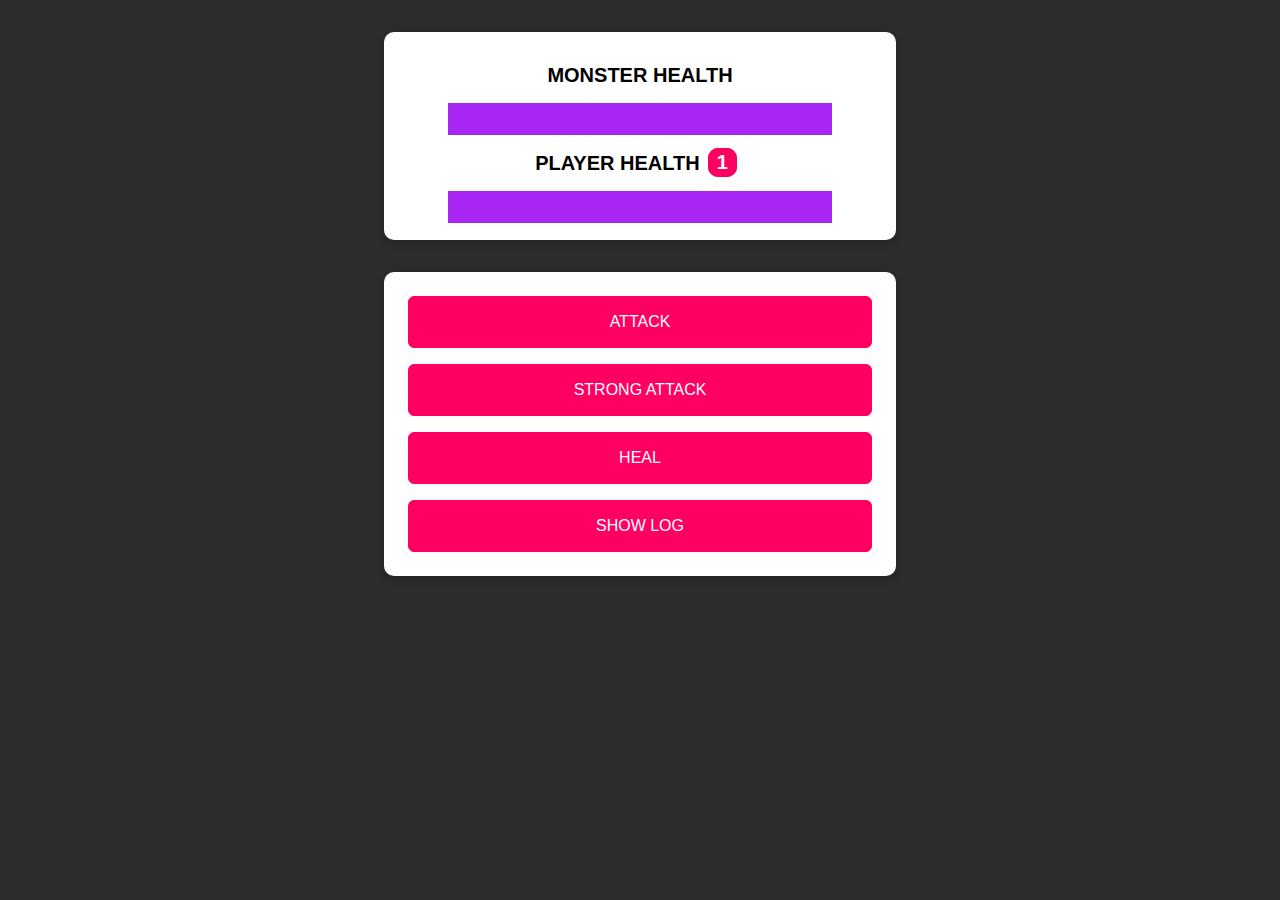
<file: 03. monster-killer-starting-project/index.html>
<!DOCTYPE html>
<html lang="en">
  <head>
    <meta charset="UTF-8" />
    <meta name="viewport" content="width=device-width, initial-scale=1.0" />
    <meta http-equiv="X-UA-Compatible" content="ie=edge" />
    <title>Monster Killer</title>
    <link rel="stylesheet" href="assets/styles/app.css" />
    <script src="assets/scripts/vendor.js" defer></script>
    <script src="assets/scripts/app.js" defer></script>
  </head>
  <body>
    <section id="health-levels">
      <h2>MONSTER HEALTH</h2>
      <progress id="monster-health" max="100" value="100">100%</progress>
      <h2>PLAYER HEALTH<span id="bonus-life">1</span></h2>
      <progress id="player-health" max="100" value="100">100%</progress>
    </section>
    <section id="controls">
      <button id="attack-btn">ATTACK</button>
      <button id="strong-attack-btn">STRONG ATTACK</button>
      <button id="heal-btn">HEAL</button>
      <button id="log-btn">SHOW LOG</button>
    </section>
  </body>
</html>
</file>
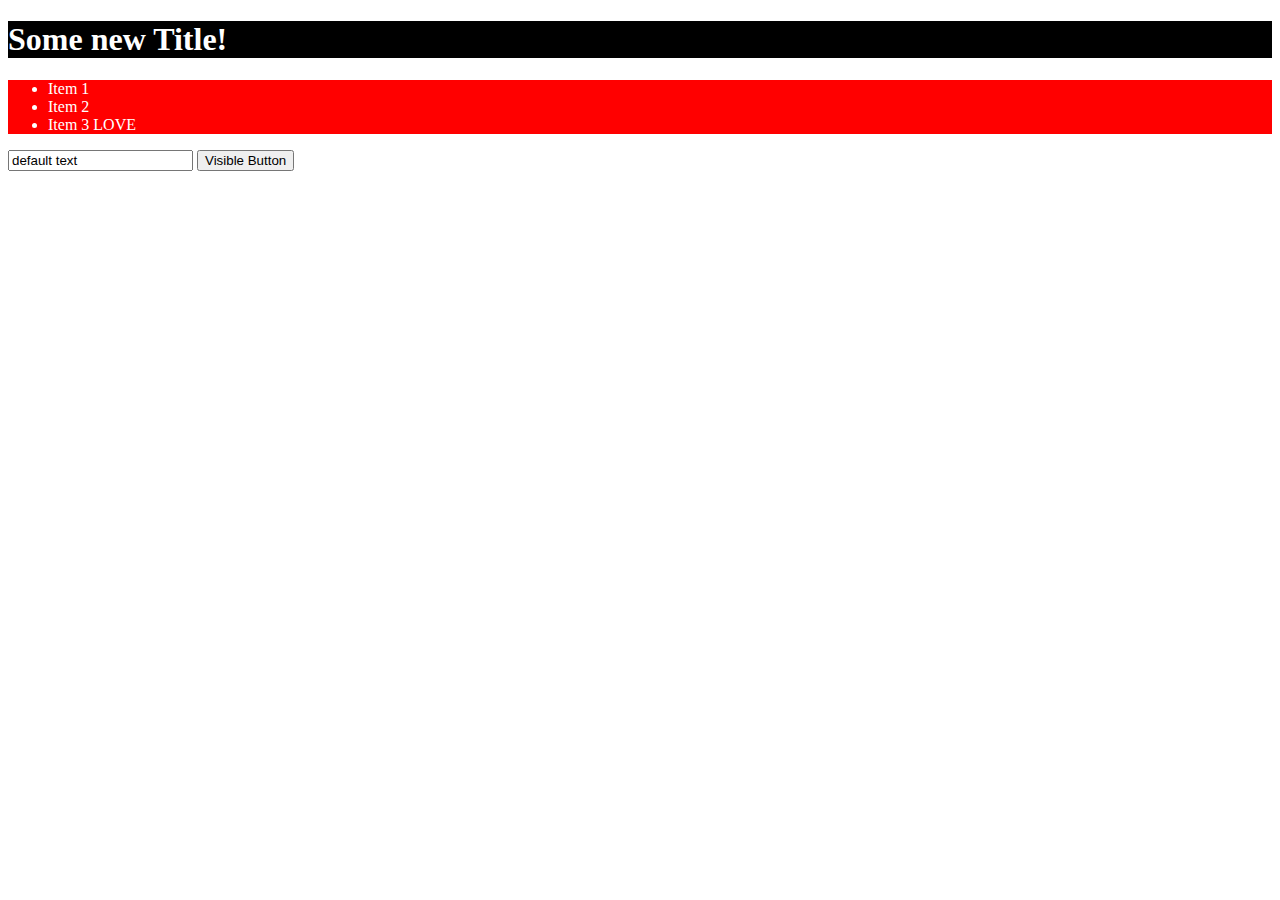
<file: 05. dom-starting-code/index.html>
<!DOCTYPE html>
<html lang="en">
<head>
    <meta charset="UTF-8">
    <meta content="width=device-width, initial-scale=1.0" name="viewport">
    <meta content="ie=edge" http-equiv="X-UA-Compatible">
    <title>DOM Interaction</title>
    <style>
        .red-bg {
            background-color: red;
            color: white;
        }

        .visible {
            display: block;
        }

        .invisible {
            display: none;
        }
    </style>
    <script defer src="app.js"></script>
</head>
<body>
<header><h1 id="main-title">Dive into the DOM</h1></header>
<section class="red-bg">
    <ul>
        <li class="list-item">Item 1</li>
        <li class="list-item">Item 2</li>
        <li class="list-item">Item 3</li>
    </ul>
</section>
<input type="text" value="default text">
<button>Visible Button</button>
</body>
</html>
</file>
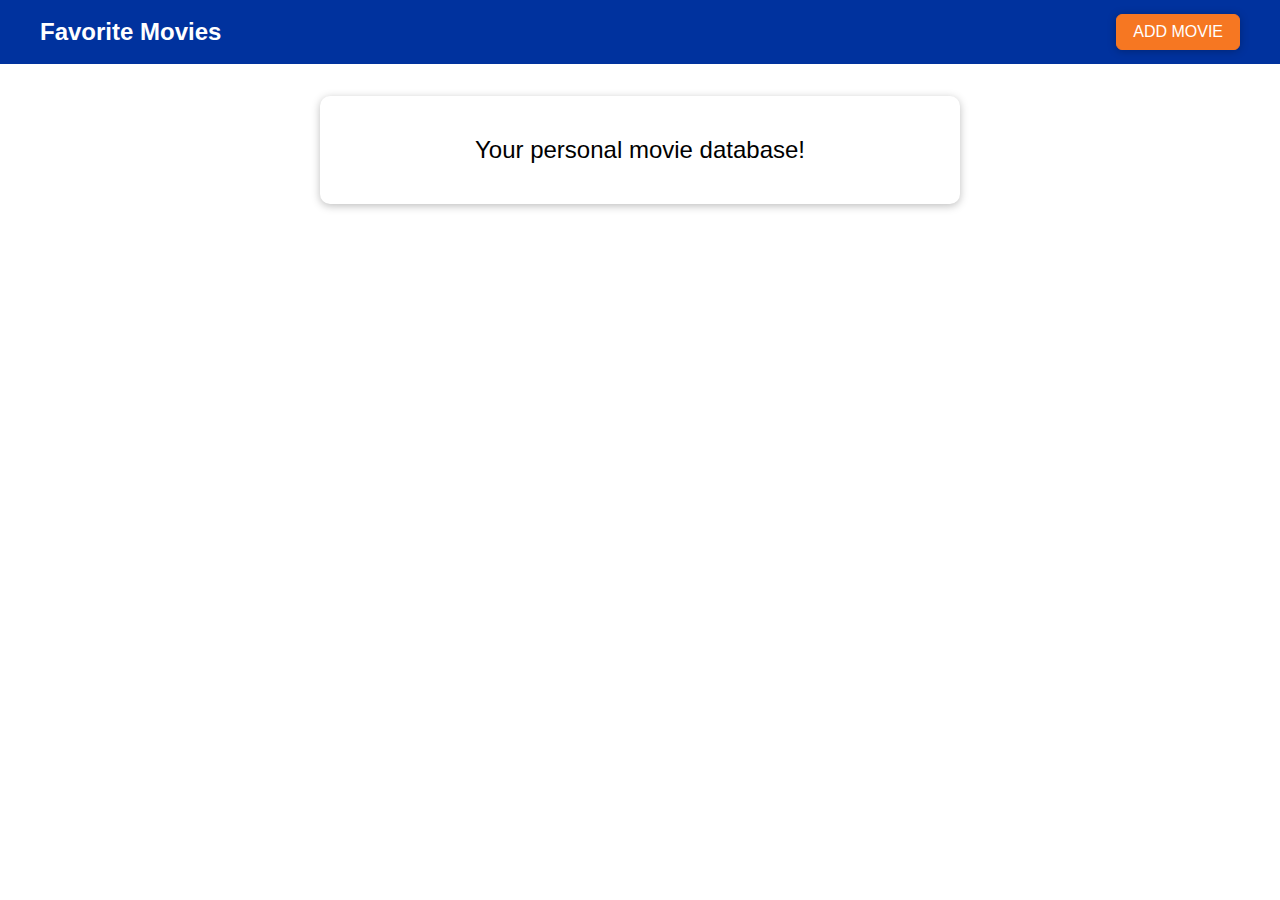
<file: 06. dom-demo-project-setup/index.html>
<!DOCTYPE html>
<html lang="en">
  <head>
    <meta charset="UTF-8" />
    <meta name="viewport" content="width=device-width, initial-scale=1.0" />
    <meta http-equiv="X-UA-Compatible" content="ie=edge" />
    <title>Favorite Movies</title>
    <link rel="stylesheet" href="assets/styles/app.css" />
    <script src="assets/scripts/app.js" defer></script>
  </head>
  <body>
    <div id="backdrop"></div>
    <div class="modal" id="add-modal">
      <div class="modal__content">
        <label for="title">Movie Title</label>
        <input type="text" name="title" id="title" />
        <label for="image-url">Image URL</label>
        <input type="text" name="image-url" id="image-url" />
        <label for="rating">Your Rating</label>
        <input
          type="number"
          step="1"
          max="5"
          min="1"
          name="rating"
          id="rating"
        />
      </div>
      <div class="modal__actions">
        <button class="btn btn--passive">Cancel</button>
        <button class="btn btn--success">Add</button>
      </div>
    </div>
    <div class="modal" id="delete-modal">
      <h2 class="modal__title">Are you sure?</h2>
      <p class="modal__content">
        Are you sure you want to delete this item? This action can't be made
        undone!
      </p>
      <div class="modal__actions">
        <button class="btn btn--passive">No (Cancel)</button>
        <button class="btn btn--danger">Yes</button>
      </div>
    </div>

    <header>
      <h1>Favorite Movies</h1>
      <button>ADD MOVIE</button>
    </header>

    <main>
      <section id="entry-text" class="card">
        <p>Your personal movie database!</p>
      </section>
      <ul id="movie-list"></ul>
    </main>
  </body>
</html>
</file>
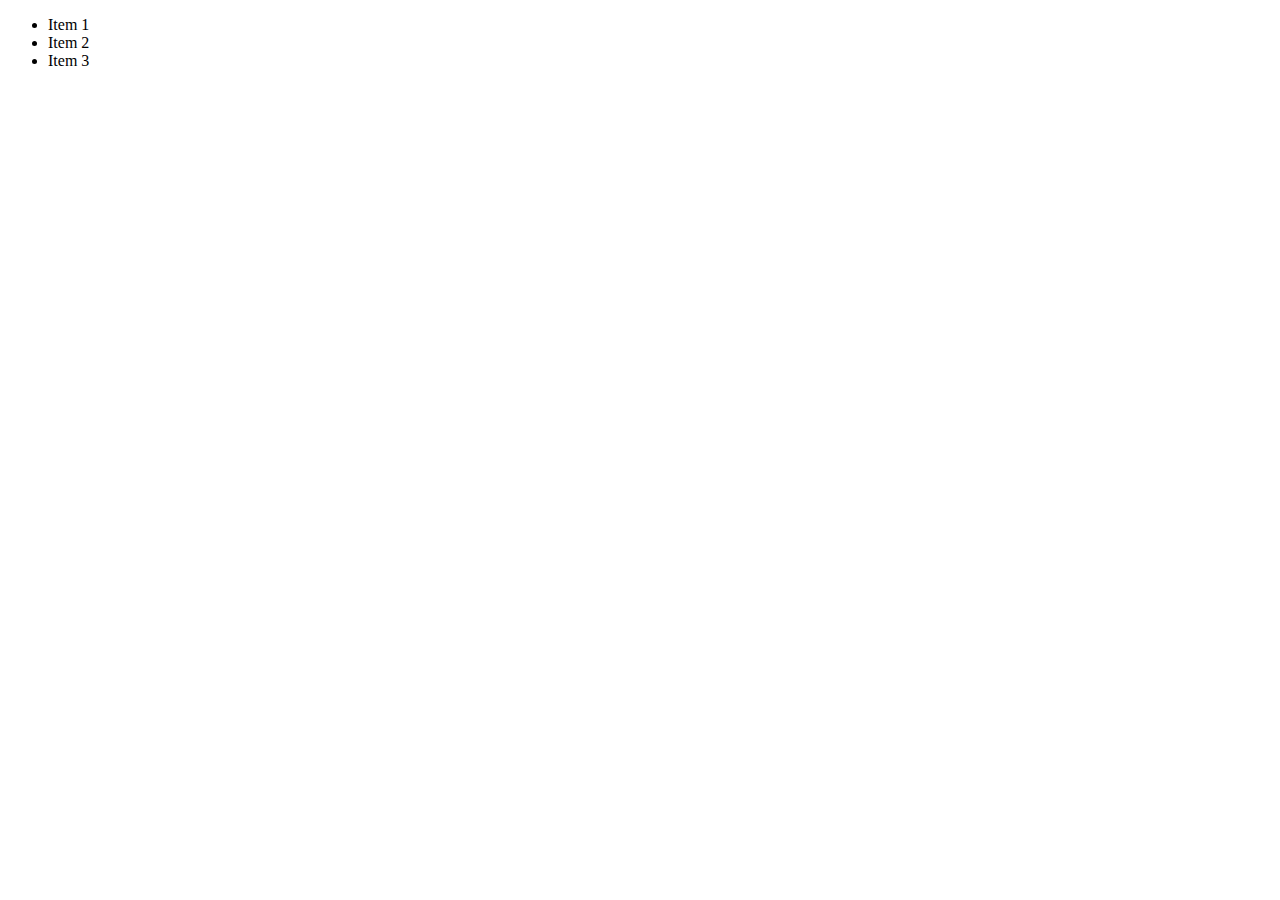
<file: 07. arrays-creating-arrays/index.html>
<!DOCTYPE html>
<html lang="en">
<head>
    <meta charset="UTF-8">
    <meta content="width=device-width, initial-scale=1.0" name="viewport">
    <meta content="ie=edge" http-equiv="X-UA-Compatible">
    <title>Arrays & Iterables</title>
    <script defer src="app.js"></script>
    <script defer src="setMap.js"></script>
</head>
<body>
<ul>
    <li>Item 1</li>
    <li>Item 2</li>
    <li>Item 3</li>
</ul>
</body>
</html>
</file>
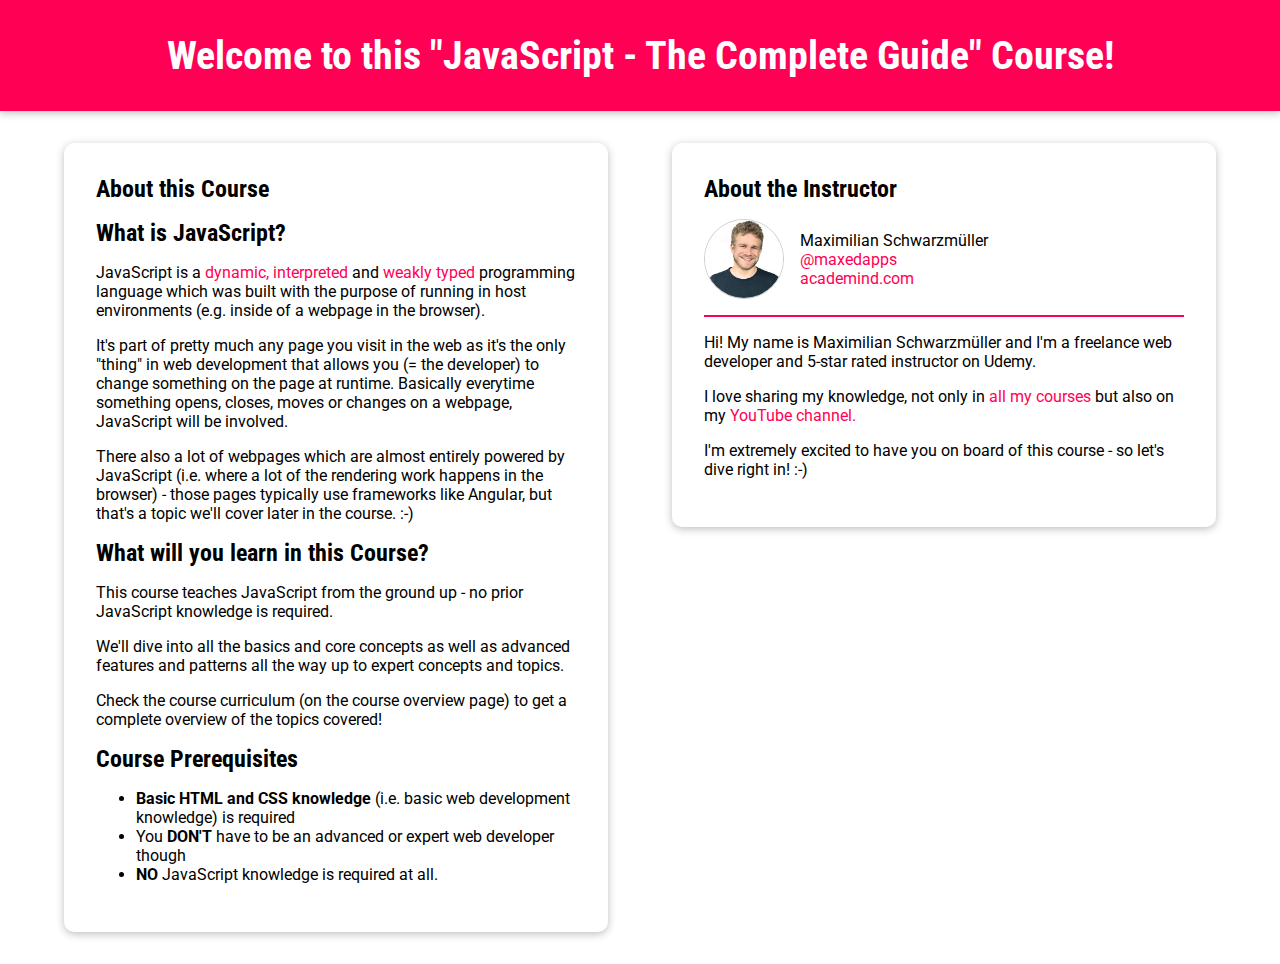
<file: 01/getting-started-01-first-app/index.html>
<!DOCTYPE html>
<html lang="en">

<head>
  <meta charset="UTF-8" />
  <meta name="viewport" content="width=device-width, initial-scale=1.0" />
  <meta http-equiv="X-UA-Compatible" content="ie=edge" />
  <title>JavaScript (Very) Basics</title>
  <link href="https://fonts.googleapis.com/css?family=Roboto:400,700|Roboto+Condensed:700&display=swap"
    rel="stylesheet" />
  <link rel="stylesheet" href="assets/styles/app.css" />
  <script src="./assets/scripts/app.js" defer></script>
</head>

<body>
  <div id="backdrop"></div>
  <header id="main-header">
    <h1>Welcome to this "JavaScript - The Complete Guide" Course!</h1>
  </header>
  <main>
    <section id="about-this-course">
      <header>
        <h2>About this Course</h2>
      </header>
      <article>
        <h2>What is JavaScript?</h2>
        <p>
          JavaScript is a
          <a href="#"
            data-text="That means that code is not pre-compiled but instead evaluated, compiled and executed at runtime (e.g. when the browser executes the script)."
            class="info-modal">dynamic,
            interpreted</a>
          and
          <a href="#"
            data-text="Weakly typed languages assign types (like 'number') to variables (data
            containers) at runtime - i.e. you (the developer) can't set the types you want to use in certain places in advance. Only indirectly by making sure you're always working with the correct values."
            class="info-modal">weakly typed</a>
          programming language which was built with the purpose of running in
          host environments (e.g. inside of a webpage in the browser).
        </p>
        <p>
          It's part of pretty much any page you visit in the web as it's the
          only "thing" in web development that allows you (= the developer) to
          change something on the page at runtime. Basically everytime
          something opens, closes, moves or changes on a webpage, JavaScript
          will be involved.
        </p>
        <p>
          There also a lot of webpages which are almost entirely powered by
          JavaScript (i.e. where a lot of the rendering work happens in the
          browser) - those pages typically use frameworks like Angular, but
          that's a topic we'll cover later in the course. :-)
        </p>
      </article>
      <article>
        <h2>What will you learn in this Course?</h2>
        <p>
          This course teaches JavaScript from the ground up - no prior
          JavaScript knowledge is required.
        </p>
        <p>
          We'll dive into all the basics and core concepts as well as advanced
          features and patterns all the way up to expert concepts and topics.
        </p>
        <p>
          Check the course curriculum (on the course overview page) to get a
          complete overview of the topics covered!
        </p>
      </article>
      <article>
        <h2>Course Prerequisites</h2>
        <ul>
          <li>
            <strong>Basic HTML and CSS knowledge</strong> (i.e. basic web
            development knowledge) is required
          </li>
          <li>
            You <strong>DON'T</strong> have to be an advanced or expert web
            developer though
          </li>
          <li>
            <strong>NO</strong> JavaScript knowledge is required at all.
          </li>
        </ul>
      </article>
    </section>
    <section id="about-the-instructor">
      <header>
        <h2>About the Instructor</h2>
      </header>
      <div id="instructor-info">
        <img src="assets/images/max.jpg" alt="Image of Maximilian Schwarzmüller - the course instructor" />
        <ul>
          <li>Maximilian Schwarzmüller</li>
          <li><a href="https://twitter.com/maxedapps">@maxedapps</a></li>
          <li><a href="https://www.academind.com">academind.com</a></li>
        </ul>
      </div>
      <p>
        Hi! My name is Maximilian Schwarzmüller and I'm a freelance web
        developer and 5-star rated instructor on Udemy.
      </p>
      <p>
        I love sharing my knowledge, not only in
        <a href="https://www.academind.com/learn/our-courses">all my courses</a>
        but also on my
        <a href="https://www.youtube.com/c/academind">YouTube channel.</a>
      </p>
      <p>
        I'm extremely excited to have you on board of this course - so let's
        dive right in! :-)
      </p>
    </section>
  </main>
</body>

</html>
</file>
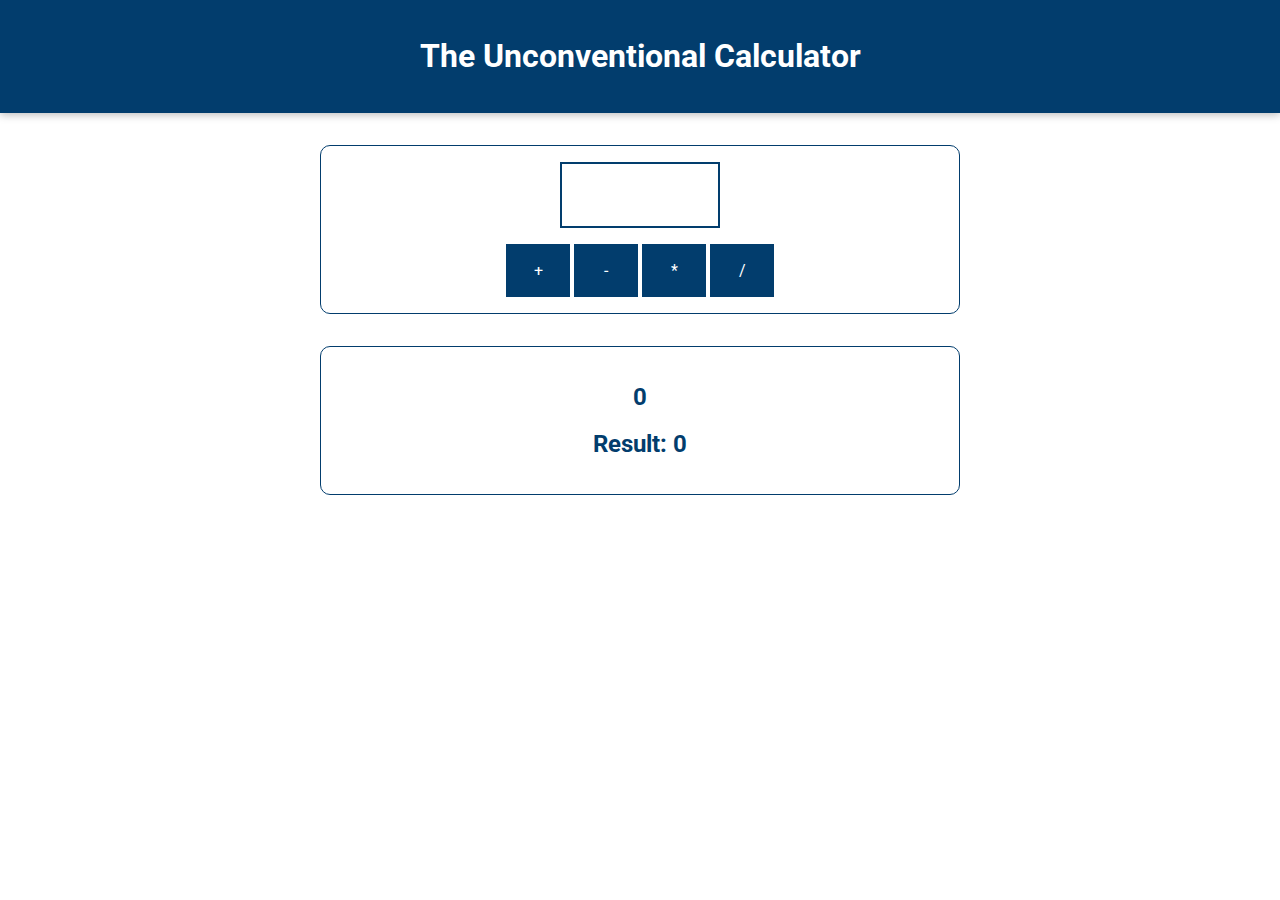
<file: 02. Basic/basics-01-starting-project/index.html>
<!DOCTYPE html>
<html lang="en">
<head>
    <meta charset="UTF-8"/>
    <meta content="width=device-width, initial-scale=1.0" name="viewport"/>
    <meta content="ie=edge" http-equiv="X-UA-Compatible"/>
    <title>Basics</title>
    <link
            href="https://fonts.googleapis.com/css?family=Roboto:400,700&display=swap"
            rel="stylesheet"
    />
    <link href="assets/styles/app.css" rel="stylesheet"/>
    <script defer src="./assets/scripts/vendor.js"></script>
    <script defer src="./assets/scripts/app.js"></script>
</head>
<body>
<header>
    <h1>The Unconventional Calculator</h1>
</header>

<section id="calculator">
    <input id="input-number" type="number"/>
    <div id="calc-actions">
        <button id="btn-add" type="button">+</button>
        <button id="btn-subtract" type="button">-</button>
        <button id="btn-multiply" type="button">*</button>
        <button id="btn-divide" type="button">/</button>
    </div>
</section>
<section id="results">
    <h2 id="current-calculation">0</h2>
    <h2>Result: <span id="current-result">0</span></h2>
</section>


</body>
</html>
</file>
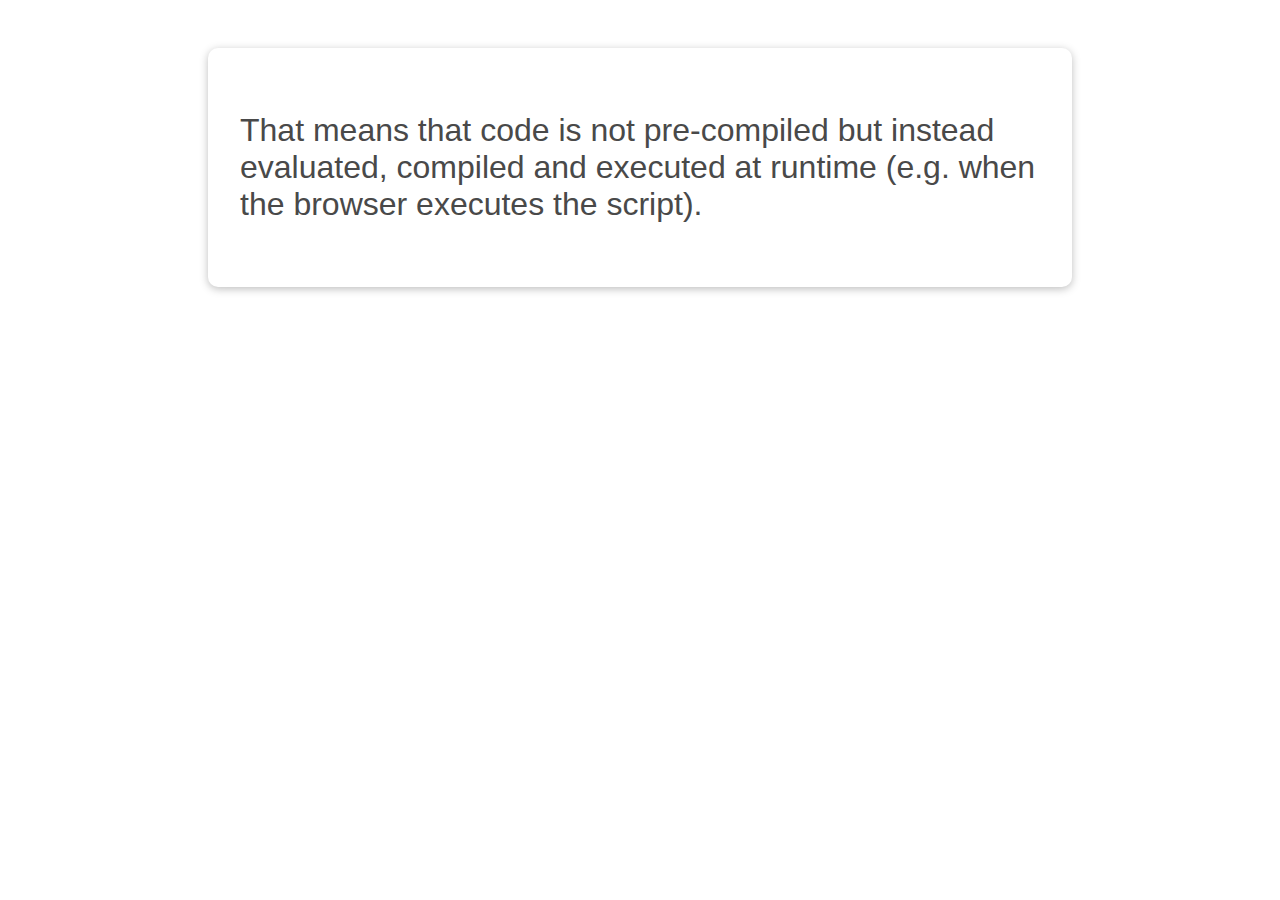
<file: 01/getting-started-01-first-app/info/dynamic.html>
<!DOCTYPE html>
<html lang="en">
  <head>
    <meta charset="UTF-8" />
    <meta name="viewport" content="width=device-width, initial-scale=1.0" />
    <meta http-equiv="X-UA-Compatible" content="ie=edge" />
    <title>Dynamic & Interpreted</title>
    <link rel="stylesheet" href="../assets/styles/info.css">
  </head>
  <body>
    <div id="info">
      <p>
        That means that code is not pre-compiled but instead evaluated, compiled
        and executed at runtime (e.g. when the browser executes the script).
      </p>
    </div>
  </body>
</html>
</file>
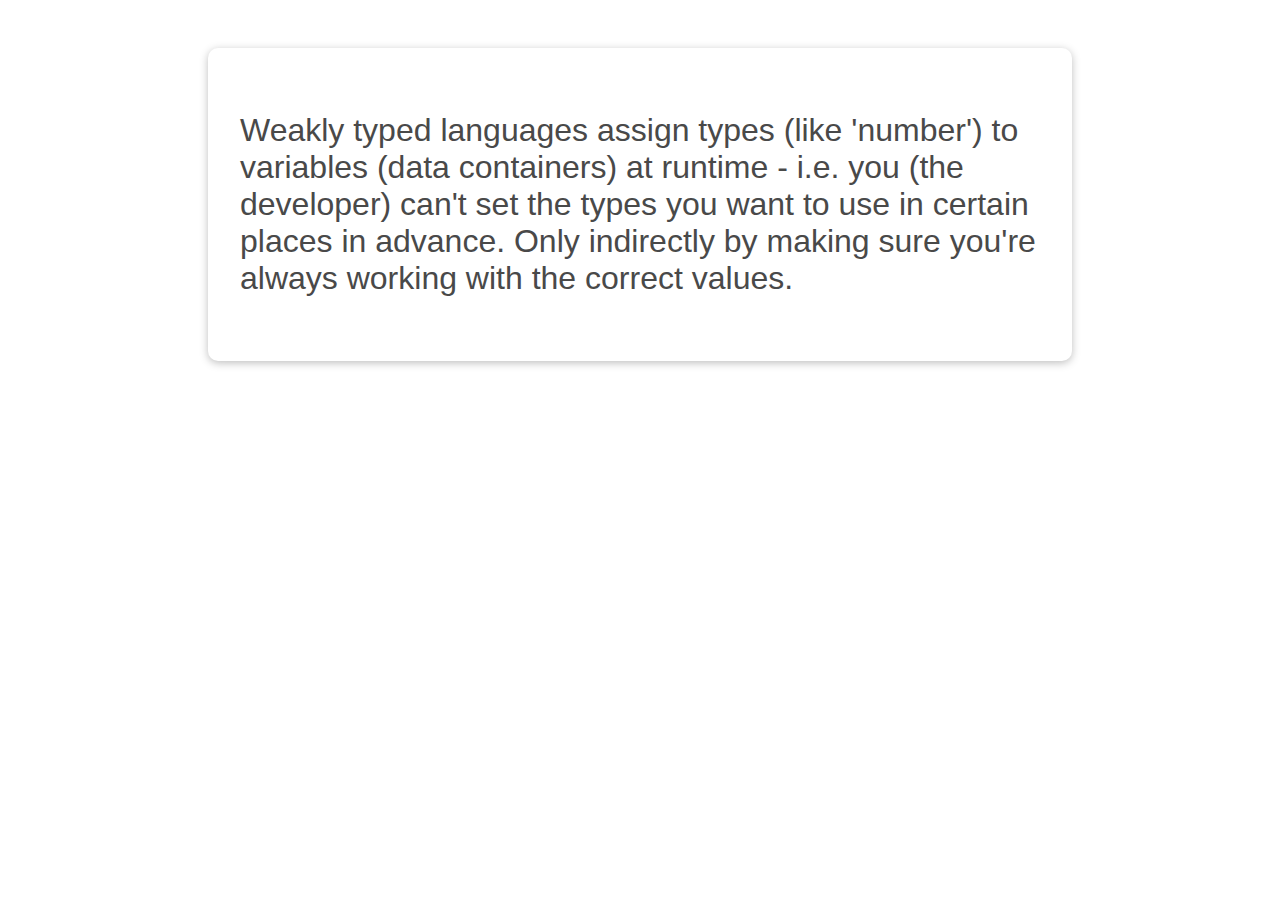
<file: 01/getting-started-01-first-app/info/weakly-typed.html>
<!DOCTYPE html>
<html lang="en">
  <head>
    <meta charset="UTF-8" />
    <meta name="viewport" content="width=device-width, initial-scale=1.0" />
    <meta http-equiv="X-UA-Compatible" content="ie=edge" />
    <title>Weakly Types</title>
    <link rel="stylesheet" href="../assets/styles/info.css" />
  </head>
  <body>
    <div id="info">
      <p>
        Weakly typed languages assign types (like 'number') to variables (data
        containers) at runtime - i.e. you (the developer) can't set the types
        you want to use in certain places in advance. Only indirectly by making
        sure you're always working with the correct values.
      </p>
    </div>
  </body>
</html>
</file>
<file: 03. monster-killer-starting-project/assets/styles/app.css>
html {
  font-family: sans-serif;
}

body {
  background: #2c2c2c;
}

h2 {
  font-size: 1.25rem;
  margin: 1rem 0.5rem;
}

progress {
  -webkit-appearance: none;
  -moz-appearance: none;
  appearance: none;
  width: 80%;
  height: 2rem;
  color: #ff0062;
  border: 1px solid #a927f5;
}

progress[value]::-webkit-progress-bar,
progress[value] {
  background-color: #eee;
  box-shadow: 0 2px 5px rgba(0, 0, 0, 0.25) inset;
}

progress[value]::-webkit-progress-value {
  background-color: #a927f5;
  transition: all 0.2s ease-out;
}

progress[value]::-moz-progress-bar {
  background-color: #a927f5;
  transition: all 0.2s ease-out;
}

button {
  font: inherit;
  background: #ff0062;
  border: 1px solid #ff0062;
  color: white;
  padding: 1rem 2rem;
  border-radius: 6px;
  cursor: pointer;
  margin: 0.5rem;
}

button:focus {
  outline: none;
}

button:hover,
button:active {
  background: #a927f5;
  border-color: #a927f5;
}

#health-levels,
#controls {
  margin: 2rem auto;
  width: 30rem;
  text-align: center;
  border-radius: 10px;
  padding: 1rem;
  box-shadow: 0 2px 8px rgba(0, 0, 0, 0.25);
  background: white;
}

#controls {
  display: flex;
  flex-direction: column;
}

#bonus-life {
  font-weight: bold;
  color: white;
  background: #ff0062;
  border: 1px solid #ff0062;
  padding: 0.15rem 0.5rem;
  border-radius: 10px;
  text-align: center;
  margin: 0 0.5rem;
}
</file>
<file: 06. dom-demo-project-setup/assets/styles/app.css>
* {
  box-sizing: border-box;
}

html {
  font-family: sans-serif;
}

body {
  margin: 0;
}

button:focus {
  outline: none;
}

header {
  width: 100%;
  height: 4rem;
  display: flex;
  justify-content: space-between;
  align-items: center;
  padding: 0 2.5rem;
  background: #00329e;
}

header h1 {
  margin: 0;
  color: white;
  font-size: 1.5rem;
}

header button {
  font: inherit;
  padding: 0.5rem 1rem;
  background: #f67722;
  border: 1px solid #f67722;
  color: white;
  border-radius: 6px;
  box-shadow: 0 1px 8px rgba(0, 0, 0, 0.26);
  cursor: pointer;
}

header button:hover,
header button:active {
  background: #f3cc4b;
  border-color: #f3cc4b;
  color: #995200;
}

label {
  font-weight: bold;
  margin: 0.5rem 0;
  color: #464646;
}

input {
  font: inherit;
  border: 1px solid #ccc;
  padding: 0.4rem 0.2rem;
  color: #383838;
}

input:focus {
  outline: none;
  background: #fff1c4;
}

.btn {
  font: inherit;
  padding: 0.5rem 1.5rem;
  border: 1px solid #00329e;
  background: #00329e;
  color: white;
  border-radius: 6px;
  box-shadow: 0 1px 8px rgba(0, 0, 0, 0.26);
  cursor: pointer;
  margin: 0 0.5rem;
}

.btn:hover,
.btn:active {
  background: #f67722;
  border-color: #f67722;
}

.btn--passive {
  color: #00329e;
  background: transparent;
  border: none;
  box-shadow: none;
}

.btn--passive:hover,
.btn--passive:active {
  background: #aec6f8;
}

.btn--danger {
  background: #d30808;
  color: white;
  border-color: #d30808;
}

.btn--danger:hover,
.btn--danger:active {
  background: #ff3217;
  border-color: #ff3217;
}

.modal {
  position: fixed;
  z-index: 100;
  background: white;
  border-radius: 10px;
  width: 80%;
  top: 30vh;
  left: 10%;
  box-shadow: 0 2px 8px rgba(0, 0, 0, 0.26);
  display: none;
}

.modal.visible {
  display: block;
  animation: fade-slide-in 0.3s ease-out forwards;
}

.modal .modal__title {
  margin: 0;
  padding: 1rem;
  border-bottom: 1px solid #00329e;
  background: #00329e;
  color: white;
  border-radius: 10px 10px 0 0;
}

.modal .modal__content {
  padding: 1rem;
}

.modal .modal__actions {
  padding: 1rem;
  display: flex;
  justify-content: flex-end;
}

.movie-element {
  margin: 1rem 0;
  box-shadow: 0 2px 8px rgba(0, 0, 0, 0.26);
  border-radius: 10px;
  display: flex;
}

.movie-element h2,
.movie-element p {
  font-size: 1.25rem;
  margin: 0;
}

.movie-element h2 {
  color: #383838;
  margin-bottom: 1rem;
}

.movie-element p {
  color: white;
  display: inline;
  background: #f67722;
  padding: 0.25rem 1rem;
  border-radius: 15px;
}

.movie-element__image {
  flex: 1;
  border-radius: 10px 0 0 10px;
  overflow: hidden;
}

.movie-element__image img {
  height: 100%;
  width: 100%;
  object-fit: cover;
}

.movie-element__info {
  flex: 2;
  padding: 1rem;
}

.card {
  background: white;
  border-radius: 10px;
  box-shadow: 0 2px 8px rgba(0, 0, 0, 0.26);
}

#entry-text {
  width: 40rem;
  margin: 2rem auto;
  max-width: 80%;
  padding: 1rem;
}

#entry-text p {
  font-size: 1.5rem;
  text-align: center;
}

#movie-list {
  list-style: none;
  width: 40rem;
  max-width: 90%;
  margin: 1rem auto;
  padding: 0;
}

#backdrop {
  position: fixed;
  width: 100%;
  height: 100vh;
  top: 0;
  left: 0;
  background: rgba(0, 0, 0, 0.75);
  z-index: 10;
  pointer-events: none;
  display: none;
}

#backdrop.visible {
  display: block;
  pointer-events: all;
}

#add-modal .modal__content {
  display: flex;
  flex-direction: column;
}

@media (min-width: 768px) {
  .modal {
    width: 40rem;
    left: calc(50% - 20rem);
  }
}

@keyframes fade-slide-in {
  from {
    transform: translateY(-5rem);
  }
  to {
    transform: translateY(0);
  }
}
</file>
<file: 01/getting-started-01-first-app/assets/styles/app.css>
* {
  box-sizing: border-box;
}

body {
  font-family: 'Roboto', open-sans;
  margin: 0;
}

h1,
h2 {
  margin: 0 0 1rem 0;
  font-family: 'Roboto Condensed', 'Roboto', open-sans;
}

h2 {
  font-size: 1.5rem;
}

a {
  color: #ff0055;
  text-decoration: none;
}

a:active,
a:hover {
  text-decoration: underline;
}

button {
  padding: 1rem;
  color: #ff0055;
  font: inherit;
  border: none;
  cursor: pointer;
  background: transparent;
}

button:hover,
button:active {
  background: #ffc6d9;
}

button:focus {
  outline: none;
}

main {
  padding: 2rem;
  display: flex;
  flex-direction: column;
  max-width: 100rem;
  margin: auto;
  align-items: flex-start;
}

section {
  margin: 0 0 2rem 0;
  padding: 2rem;
  box-shadow: 0 2px 8px rgba(0, 0, 0, 0.26);
  background: white;
  border-radius: 10px;
}

.modal {
  position: fixed;
  top: 30vh;
  left: 5%;
  width: 90%;
  z-index: 100;
  background: white;
  border-radius: 10px;
  box-shadow: 0 2px 8px rgba(0, 0, 0, 0.26);
  animation: float-in 0.3s ease-out forwards;
  display: flex;
  flex-direction: column;
}

.modal h2 {
  padding: 1rem;
  border-bottom: 1px solid #ccc;
}

.modal p {
  margin: 0;
  padding: 0 1rem;
}

.modal button {
  align-self: flex-end;
  margin: 0.5rem;
}

#backdrop {
  position: fixed;
  z-index: 10;
  width: 100%;
  height: 100vh;
  left: 0;
  top: 0;
  background: rgba(0, 0, 0, 0.75);
  display: none;
  pointer-events: none;
}

#backdrop.visible {
  display: block;
  pointer-events: all;
}

#main-header {
  padding: 2rem 2rem;
  background: #ff0055;
  color: white;
  box-shadow: 0 2px 8px rgba(0, 0, 0, 0.26);
}

#main-header h1 {
  font-size: 2.5rem;
  text-align: center;
  margin-bottom: 0;
}

#instructor-info {
  display: flex;
  align-items: center;
  border-bottom: 2px solid #ff0055;
  padding-bottom: 1rem;
}

#instructor-info img {
  width: 5rem;
  height: 5rem;
  border-radius: 50%;
  object-fit: cover;
  border: 1px solid #ccc;
}

#instructor-info ul {
  list-style: none;
  margin: 0 0 0 1rem;
  padding: 0;
}

@media (min-width: 768px) {
  main {
    flex-direction: row;
  }

  section {
    flex: 1;
    margin: 0 2rem;
  }

  .modal {
    left: calc(50% - 20rem);
    width: 40rem;
  }
}

@keyframes float-in {
  from {
    transform: translateY(-3rem);
  }

  to {
    transform: translateY(0);
  }
}
</file>
<file: 02. Basic/basics-01-starting-project/assets/styles/app.css>
* {
  box-sizing: border-box;
}

html {
  font-family: 'Roboto', open-sans;
}

body {
  margin: 0;
}

header {
  background: #023d6d;
  color: white;
  padding: 1rem;
  text-align: center;
  box-shadow: 0 2px 8px rgba(0, 0, 0, 0.26);
  width: 100%;
}

#results,
#calculator {
  margin: 2rem auto;
  width: 40rem;
  max-width: 90%;
  border: 1px solid #023d6d;
  border-radius: 10px;
  padding: 1rem;
  color: #023d6d;
}

#results {
  text-align: center;
}

#calculator input {
  font: inherit;
  font-size: 3rem;
  border: 2px solid #023d6d;
  width: 10rem;
  padding: 0.15rem;
  margin: auto;
  display: block;
  color: #023d6d;
  text-align: center;
}

#calculator input:focus {
  outline: none;
}

#calculator button {
  font: inherit;
  background: #023d6d;
  color: white;
  border: 1px solid #023d6d;
  padding: 1rem;
  cursor: pointer;
}

#calculator button:focus {
  outline: none;
}

#calculator button:hover,
#calculator button:active {
  background: #084f88;
  border-color: #084f88;
}

#calc-actions button {
  width: 4rem;
}

#calc-actions {
  margin-top: 1rem;
  text-align: center;
}
</file>
<file: 01/getting-started-01-first-app/assets/styles/info.css>
#info {
  font-family: sans-serif;
  font-size: 2rem;
  color: #494949;
  width: 90%;
  max-width: 50rem;
  margin: 3rem auto;
  box-shadow: 0 2px 8px rgba(0, 0, 0, 0.26);
  border-radius: 10px;
  padding: 2rem;
}
</file>
